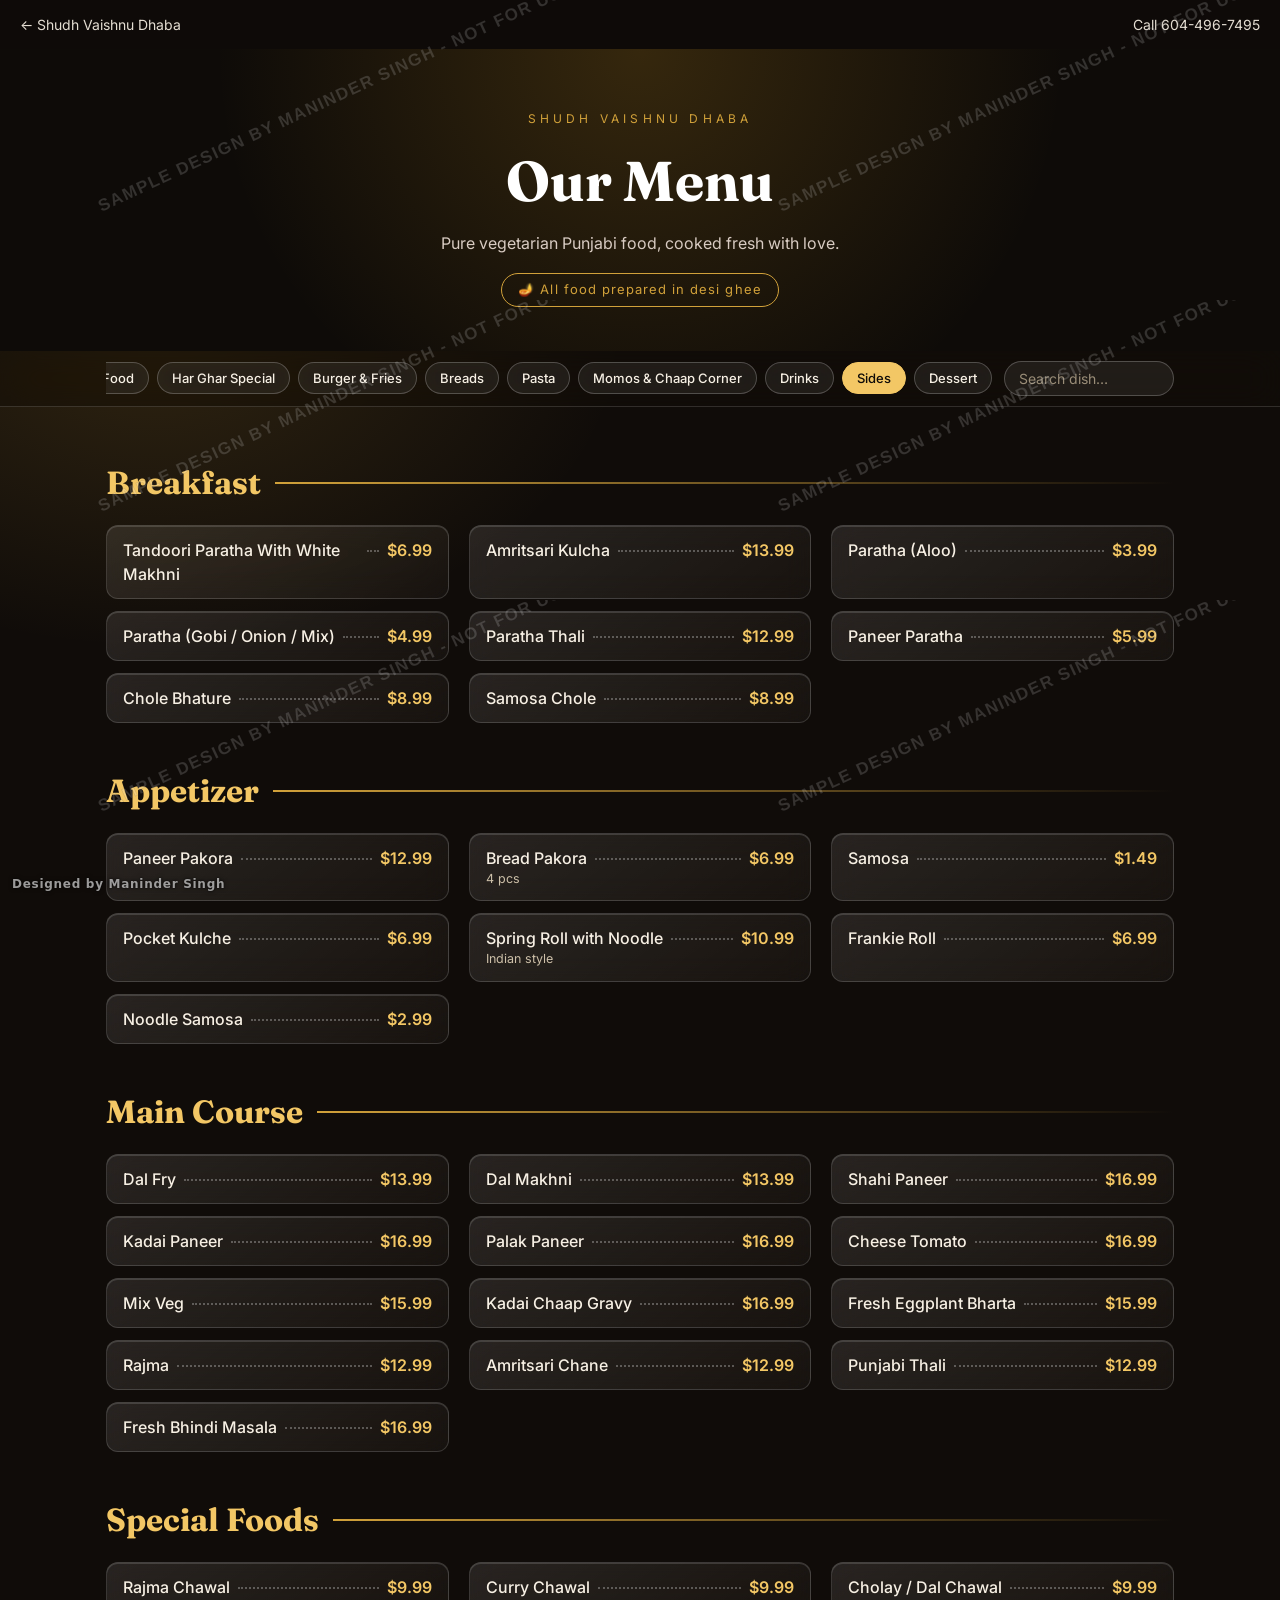
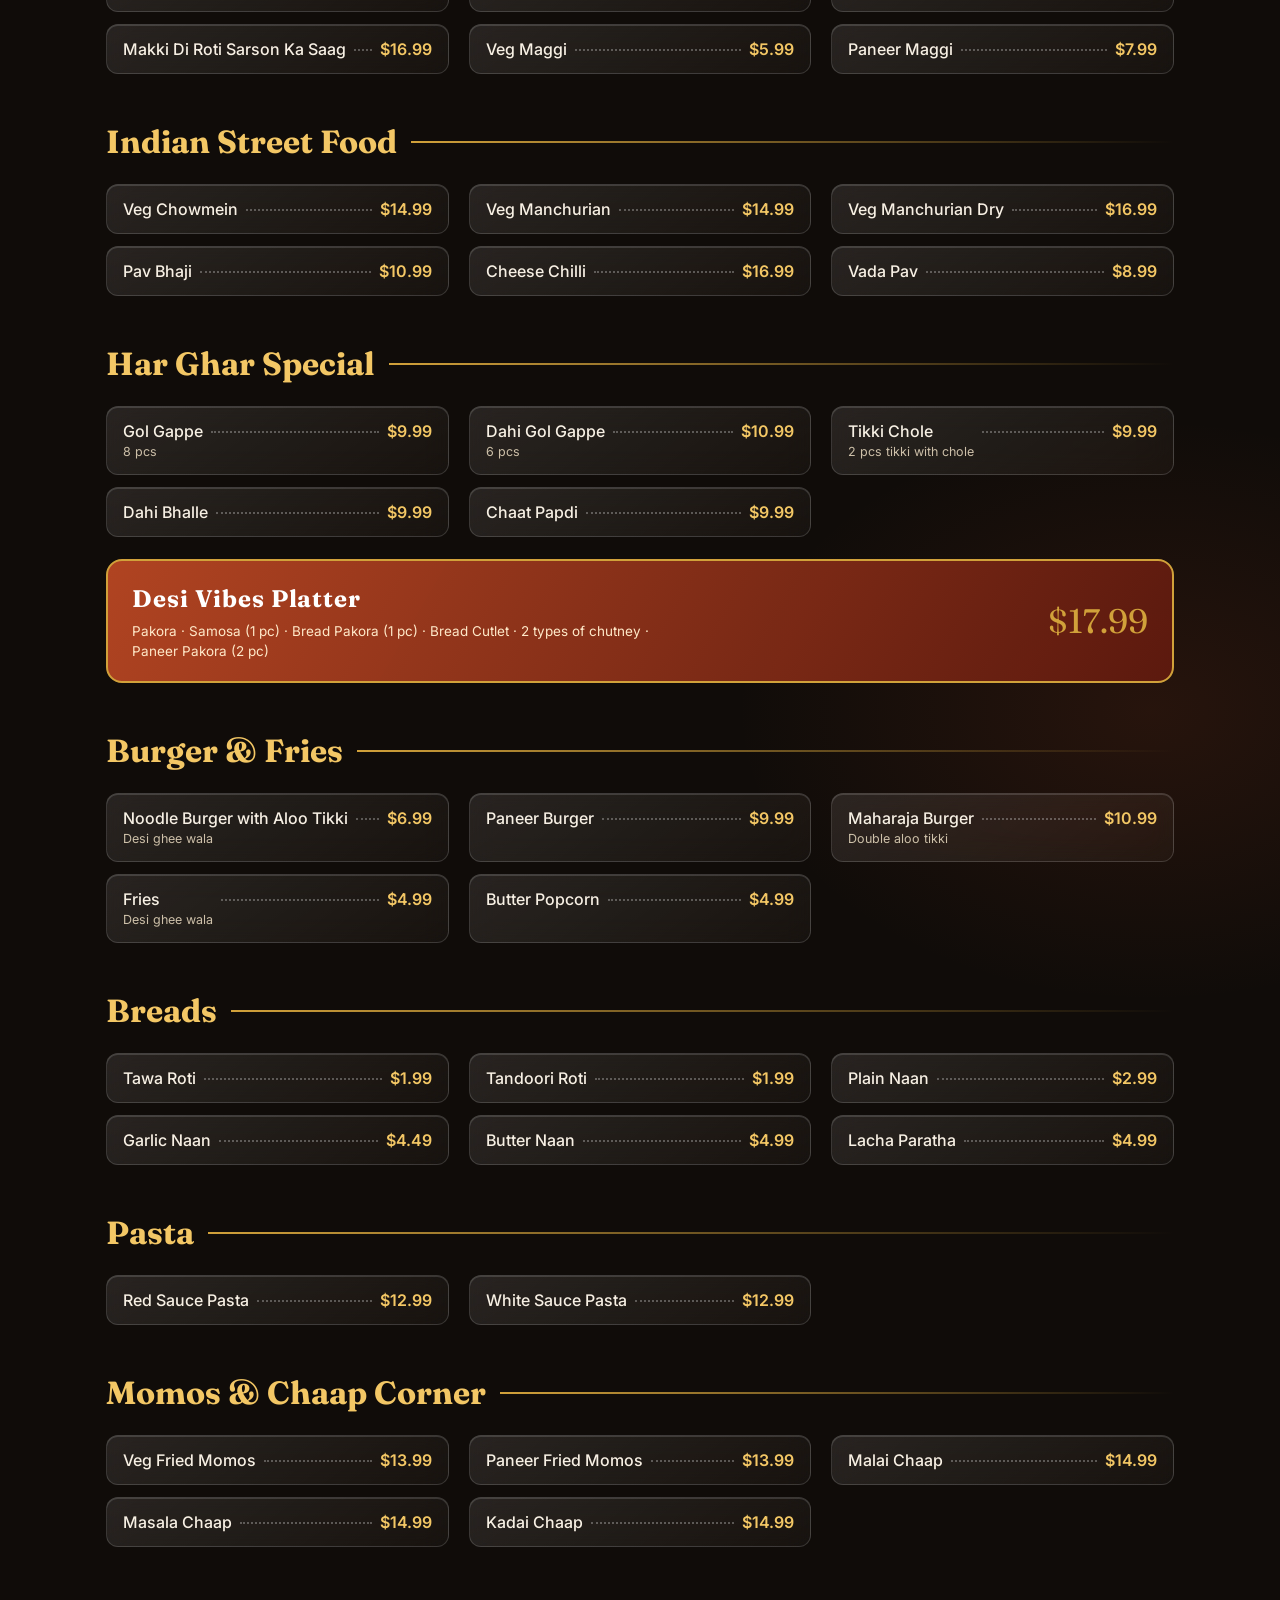
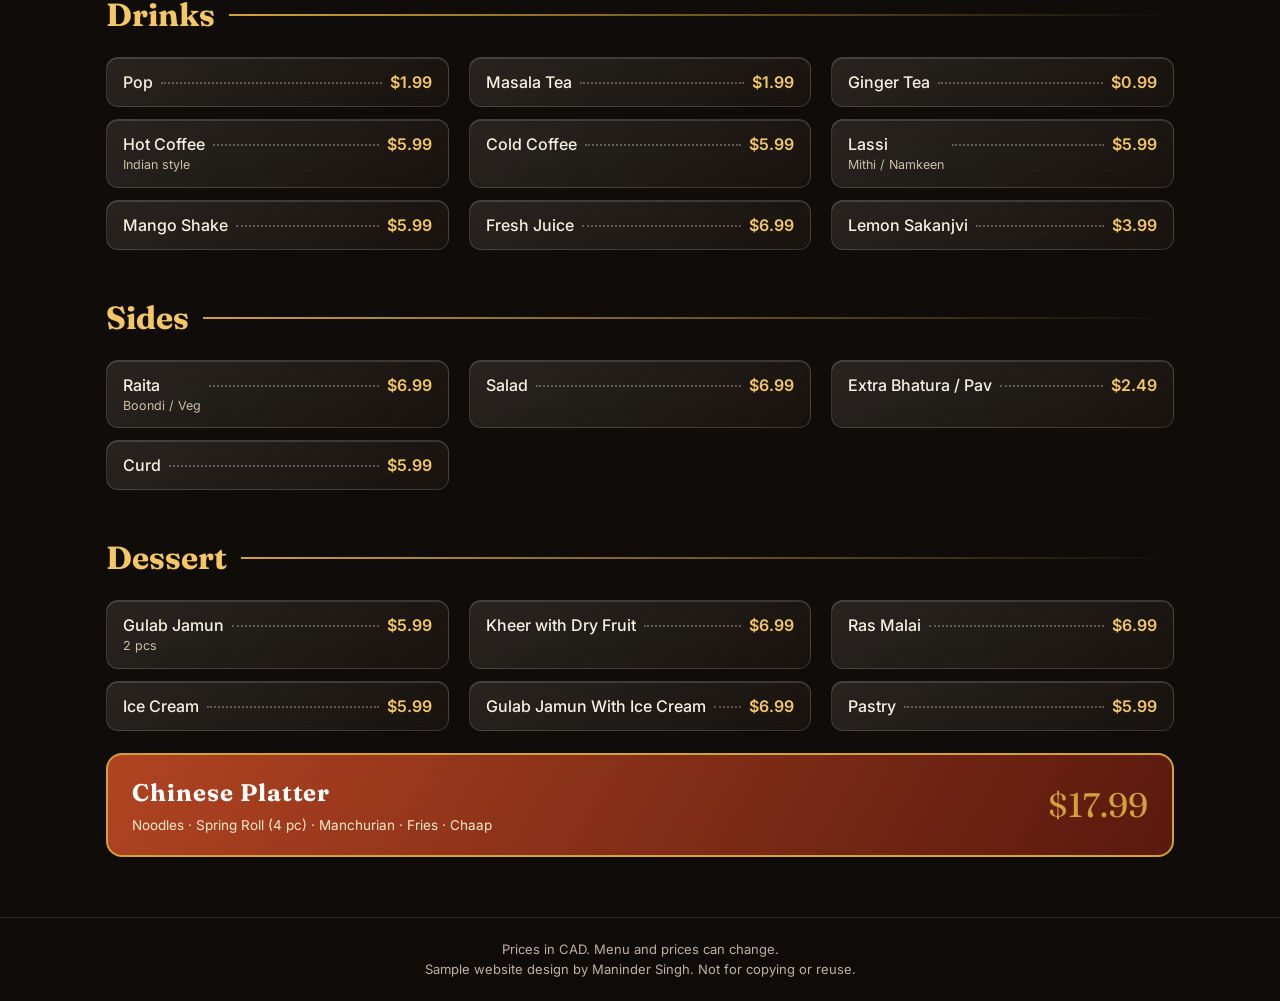
<file: menu.html>
<!DOCTYPE html>
<html lang="en">
<head>
<!-- (c) 2026 Maninder Singh. Original design and code. Sample for the owner of Shudh Vaishnu Dhaba only. Copying or reuse without written permission is not allowed. -->

<!-- (c) 2026 Maninder Singh. All rights reserved. This design and code were created by Maninder Singh as a private demo. Do not copy, reuse, clone or distribute without written permission. -->
<meta name="author" content="Maninder Singh">
<meta name="copyright" content="(c) 2026 Maninder Singh">
<meta charset="UTF-8">
<meta name="viewport" content="width=device-width, initial-scale=1">
<title>Menu | Shudh Vaishnu Dhaba</title>
<link rel="preconnect" href="https://fonts.googleapis.com">
<link href="https://fonts.googleapis.com/css2?family=Playfair+Display:wght@600;700&family=Poppins:wght@400;500;600&display=swap" rel="stylesheet">
<style>
  /* ====== CHANGE THESE 8 LINES TO MATCH YOUR SITE THEME ====== */
  :root {
    --bg:        #fbf5e9;   /* page background (cream) */
    --card:      #fffdf8;   /* card background */
    --ink:       #2a1a14;   /* main text */
    --muted:     #7a6a5f;   /* small text */
    --primary:   #a4161a;   /* deep red: headings, prices */
    --accent:    #e9a825;   /* saffron/gold: lines, highlights */
    --dark:      #1d1310;   /* dark bands */
    --font-head: 'Playfair Display', Georgia, serif;
    --font-body: 'Poppins', system-ui, sans-serif;
  }
  * { box-sizing: border-box; }
  html { scroll-behavior: smooth; }
  body { margin:0; background:var(--bg); color:var(--ink); font-family:var(--font-body); line-height:1.5; }

  /* ---- Hero ---- */
  .menu-hero { background:var(--dark); color:#fff; text-align:center; padding:56px 16px 44px;
    background-image:radial-gradient(circle at 50% 0, rgba(233,168,37,.18), transparent 60%); }
  .menu-hero small { letter-spacing:.35em; color:var(--accent); font-size:12px; text-transform:uppercase; }
  .menu-hero h1 { font-family:var(--font-head); font-size:clamp(34px,6vw,56px); margin:10px 0 8px; }
  .menu-hero p { margin:0 auto; max-width:520px; color:#d8cbc2; }
  .ghee { display:inline-block; margin-top:18px; border:1px solid var(--accent); color:var(--accent);
    padding:6px 16px; border-radius:99px; font-size:13px; letter-spacing:.08em; }

  /* ---- Sticky category bar + search ---- */
  .bar { position:sticky; top:0; z-index:10; background:rgba(251,245,233,.95); backdrop-filter:blur(6px);
    border-bottom:1px solid #eadfca; }
  .bar-in { max-width:1100px; margin:auto; padding:10px 16px; display:flex; gap:12px; align-items:center; }
  .chips { display:flex; gap:8px; overflow-x:auto; flex:1; scrollbar-width:none; }
  .chips::-webkit-scrollbar { display:none; }
  .chip { white-space:nowrap; border:1px solid #e3d5b8; background:var(--card); color:var(--ink);
    padding:7px 14px; border-radius:99px; font:500 13px var(--font-body); cursor:pointer; text-decoration:none; transition:.2s; }
  .chip:hover { border-color:var(--primary); }
  .chip.active { background:var(--primary); border-color:var(--primary); color:#fff; }
  #search { width:170px; padding:8px 14px; border:1px solid #e3d5b8; border-radius:99px; background:var(--card);
    font:14px var(--font-body); color:var(--ink); }
  #search:focus { outline:2px solid var(--accent); border-color:transparent; }

  /* ---- Sections ---- */
  main { max-width:1100px; margin:auto; padding:8px 16px 60px; }
  section { padding-top:44px; scroll-margin-top:64px; }
  .sec-head { display:flex; align-items:center; gap:14px; margin-bottom:18px; }
  .sec-head h2 { font-family:var(--font-head); color:var(--primary); font-size:clamp(24px,4vw,32px); margin:0; white-space:nowrap; }
  .sec-head::after { content:""; flex:1; height:2px; background:linear-gradient(90deg,var(--accent),transparent); }
  .grid { display:grid; grid-template-columns:repeat(auto-fill,minmax(320px,1fr)); gap:12px 20px; }
  .item { background:var(--card); border:1px solid #efe3c9; border-radius:12px; padding:12px 16px;
    display:flex; align-items:baseline; gap:8px; transition:.2s; }
  .item:hover { transform:translateY(-2px); box-shadow:0 8px 20px rgba(120,60,20,.10); border-color:var(--accent); }
  .name { font-weight:500; }
  .name em { display:block; font-style:normal; color:var(--muted); font-size:12.5px; font-weight:400; }
  .dots { flex:1; border-bottom:2px dotted #d9c9a6; transform:translateY(-4px); min-width:12px; }
  .price { font-weight:600; color:var(--primary); white-space:nowrap; }
  .item.hide { display:none; }

  /* ---- Platter banners ---- */
  .platter { margin-top:22px; background:linear-gradient(120deg,var(--primary),#7d0f13); color:#fff; border-radius:16px;
    padding:20px 24px; display:flex; justify-content:space-between; align-items:center; gap:16px; flex-wrap:wrap;
    border:2px solid var(--accent); }
  .platter h3 { font-family:var(--font-head); margin:0 0 4px; font-size:24px; letter-spacing:.04em; }
  .platter p { margin:0; font-size:13.5px; color:#ffe9c9; max-width:560px; }
  .platter .big { font-family:var(--font-head); font-size:34px; color:var(--accent); }

  #empty { display:none; text-align:center; color:var(--muted); padding:50px 0; }
  footer { background:var(--dark); color:#bfb1a7; text-align:center; padding:22px 16px; font-size:13px; }
  @media (max-width:560px) { #search { width:110px; } .grid { grid-template-columns:1fr; } }
</style>
<link href="https://fonts.googleapis.com/css2?family=Fraunces:opsz,wght@9..144,600;9..144,700&family=Inter:wght@400;500;600&display=swap" rel="stylesheet">
<style id="site-theme">
/* Matches the main site: dark background, cream text, gold accents, glass cards. */
:root{--bg:#100c09;--card:rgba(255,255,255,.06);--ink:#f7f0e4;--muted:#cdc0a9;--primary:#f3c765;--accent:#d1a13a;--dark:#0e0b08;
  --font-head:'Fraunces',Georgia,serif;--font-body:'Inter',system-ui,sans-serif;}
body{background:
  radial-gradient(45rem 30rem at 12% 8%,rgba(209,161,58,.16),transparent 65%),
  radial-gradient(40rem 28rem at 90% 55%,rgba(193,74,36,.13),transparent 65%),
  #100c09;}
.site-back{display:flex;justify-content:space-between;gap:12px;padding:14px 20px;background:rgba(14,11,8,.9);font-size:14px;}
.site-back a{color:#f7f0e4;text-decoration:none;opacity:.92;}
.site-back a:hover{color:var(--primary);opacity:1;}
.bar{background:rgba(16,12,9,.5);-webkit-backdrop-filter:blur(18px) saturate(1.5);backdrop-filter:blur(18px) saturate(1.5);
  border-bottom:1px solid rgba(255,255,255,.14);}
.chip{border-color:rgba(255,255,255,.22);background:rgba(255,255,255,.07);
  -webkit-backdrop-filter:blur(10px);backdrop-filter:blur(10px);}
.chip:hover{border-color:var(--primary);}
.chip.active{color:#0e0b08;}
#search{border-color:rgba(255,255,255,.22);background:rgba(255,255,255,.07);color:var(--ink);}
#search::placeholder{color:#9a8d78;}
.item{background:linear-gradient(145deg,rgba(255,255,255,.10),rgba(255,255,255,.03));
  border-color:rgba(255,255,255,.15);
  -webkit-backdrop-filter:blur(14px) saturate(1.3);backdrop-filter:blur(14px) saturate(1.3);
  box-shadow:inset 0 1px 0 rgba(255,255,255,.14);}
.item:hover{border-color:rgba(243,199,101,.7);
  box-shadow:0 10px 24px -12px rgba(0,0,0,.7),inset 0 1px 0 rgba(255,255,255,.2);}
.dots{border-bottom-color:rgba(255,255,255,.28);}
.platter{background:linear-gradient(120deg,rgba(193,74,36,.9),rgba(96,26,14,.92));}
footer{border-top:1px solid rgba(255,255,255,.1);}
</style><style id="ue-link">a.item,a.platter{text-decoration:none;color:inherit;cursor:pointer;}a.platter{color:#fff;}</style></head>
<body>

<div class="site-back"><a href="index.html">&larr; Shudh Vaishnu Dhaba</a><a href="tel:+16044967495">Call 604-496-7495</a></div>
<header class="menu-hero">
  <small>Shudh Vaishnu Dhaba</small>
  <h1>Our Menu</h1>
  <p>Pure vegetarian Punjabi food, cooked fresh with love.</p>
  <span class="ghee">🪔 All food prepared in desi ghee</span>
</header>

<div class="bar"><div class="bar-in">
  <nav class="chips" id="chips"></nav>
  <input id="search" type="search" placeholder="Search dish…" aria-label="Search menu">
</div></div>

<main id="menu"></main>
<p id="empty">No dish found. Try another word.</p>
<footer>Prices in CAD. Menu and prices can change.<br>Sample website design by Maninder Singh. Not for copying or reuse.</footer>

<script>
/* ====== MENU DATA — edit dishes and prices here ====== */
const MENU = [
 {id:'breakfast', title:'Breakfast', items:[
  ['Tandoori Paratha With White Makhni',6.99],['Amritsari Kulcha',13.99],['Paratha (Aloo)',3.99],
  ['Paratha (Gobi / Onion / Mix)',4.99],['Paratha Thali',12.99],['Paneer Paratha',5.99],
  ['Chole Bhature',8.99],['Samosa Chole',8.99]]},
 {id:'appetizer', title:'Appetizer', items:[
  ['Paneer Pakora',12.99],['Bread Pakora','4 pcs',6.99],['Samosa',1.49],['Pocket Kulche',6.99],
  ['Spring Roll with Noodle','Indian style',10.99],['Frankie Roll',6.99],['Noodle Samosa',2.99]]},
 {id:'main', title:'Main Course', items:[
  ['Dal Fry',13.99],['Dal Makhni',13.99],['Shahi Paneer',16.99],['Kadai Paneer',16.99],['Palak Paneer',16.99],
  ['Cheese Tomato',16.99],['Mix Veg',15.99],['Kadai Chaap Gravy',16.99],['Fresh Eggplant Bharta',15.99],
  ['Rajma',12.99],['Amritsari Chane',12.99],['Punjabi Thali',12.99],['Fresh Bhindi Masala',16.99]]},
 {id:'special', title:'Special Foods', items:[
  ['Rajma Chawal',9.99],['Curry Chawal',9.99],['Cholay / Dal Chawal',9.99],
  ['Makki Di Roti Sarson Ka Saag',16.99],['Veg Maggi',5.99],['Paneer Maggi',7.99]]},
 {id:'street', title:'Indian Street Food', items:[
  ['Veg Chowmein',14.99],['Veg Manchurian',14.99],['Veg Manchurian Dry',16.99],['Pav Bhaji',10.99],
  ['Cheese Chilli',16.99],['Vada Pav',8.99]]},
 {id:'hargar', title:'Har Ghar Special', items:[
  ['Gol Gappe','8 pcs',9.99],['Dahi Gol Gappe','6 pcs',10.99],['Tikki Chole','2 pcs tikki with chole',9.99],
  ['Dahi Bhalle',9.99],['Chaat Papdi',9.99]],
  platter:{name:'Desi Vibes Platter',price:17.99,
   desc:'Pakora · Samosa (1 pc) · Bread Pakora (1 pc) · Bread Cutlet · 2 types of chutney · Paneer Pakora (2 pc)'}},
 {id:'burger', title:'Burger & Fries', items:[
  ['Noodle Burger with Aloo Tikki','Desi ghee wala',6.99],['Paneer Burger',9.99],
  ['Maharaja Burger','Double aloo tikki',10.99],['Fries','Desi ghee wala',4.99],['Butter Popcorn',4.99]]},
 {id:'breads', title:'Breads', items:[
  ['Tawa Roti',1.99],['Tandoori Roti',1.99],['Plain Naan',2.99],['Garlic Naan',4.49],['Butter Naan',4.99],['Lacha Paratha',4.99]]},
 {id:'pasta', title:'Pasta', items:[['Red Sauce Pasta',12.99],['White Sauce Pasta',12.99]]},
 {id:'momos', title:'Momos & Chaap Corner', items:[
  ['Veg Fried Momos',13.99],['Paneer Fried Momos',13.99],['Malai Chaap',14.99],['Masala Chaap',14.99],['Kadai Chaap',14.99]]},
 {id:'drinks', title:'Drinks', items:[
  ['Pop',1.99],['Masala Tea',1.99],['Ginger Tea',0.99],['Hot Coffee','Indian style',5.99],['Cold Coffee',5.99],
  ['Lassi','Mithi / Namkeen',5.99],['Mango Shake',5.99],['Fresh Juice',6.99],['Lemon Sakanjvi',3.99]]},
 {id:'sides', title:'Sides', items:[
  ['Raita','Boondi / Veg',6.99],['Salad',6.99],['Extra Bhatura / Pav',2.49],['Curd',5.99]]},
 {id:'dessert', title:'Dessert', items:[
  ['Gulab Jamun','2 pcs',5.99],['Kheer with Dry Fruit',6.99],['Ras Malai',6.99],['Ice Cream',5.99],
  ['Gulab Jamun With Ice Cream',6.99],['Pastry',5.99]],
  platter:{name:'Chinese Platter',price:17.99,desc:'Noodles · Spring Roll (4 pc) · Manchurian · Fries · Chaap'}},
];

const menu = document.getElementById('menu'), chips = document.getElementById('chips');
const ORDER = 'href="https://www.ubereats.com/ca/store/shudh-vaishnu-dhaba/mDxi59yCU-KWQm2ECL5nJw?diningMode=DELIVERY&amp;ps=1&amp;sc=SEARCH_SUGGESTION" target="_blank" rel="noopener"';
const money = n => '$' + n.toFixed(2);

MENU.forEach(cat => {
  const sec = document.createElement('section'); sec.id = cat.id;
  sec.innerHTML = `<div class="sec-head"><h2>${cat.title}</h2></div><div class="grid">` +
    cat.items.map(i => {
      const [n, note, p] = i.length === 3 ? i : [i[0], '', i[1]];
      return `<a class="item" ${ORDER}><span class="name">${n}${note ? `<em>${note}</em>` : ''}</span>
              <span class="dots"></span><span class="price">${money(p)}</span></a>`;
    }).join('') + `</div>` +
    (cat.platter ? `<a class="platter" ${ORDER}><div><h3>${cat.platter.name}</h3><p>${cat.platter.desc}</p></div>
       <div class="big">${money(cat.platter.price)}</div></a>` : '');
  menu.appendChild(sec);
  const a = document.createElement('a'); a.className = 'chip'; a.href = '#' + cat.id; a.textContent = cat.title;
  chips.appendChild(a);
});

/* highlight chip of the section you are reading */
const chipEls = [...chips.children];
const io = new IntersectionObserver(es => es.forEach(e => {
  if (e.isIntersecting) {
    chipEls.forEach(c => c.classList.toggle('active', c.getAttribute('href') === '#' + e.target.id));
    chipEls.find(c => c.classList.contains('active'))?.scrollIntoView({inline:'center', block:'nearest'});
  }
}), {rootMargin:'-30% 0px -60% 0px'});
document.querySelectorAll('section').forEach(s => io.observe(s));

/* search */
document.getElementById('search').addEventListener('input', e => {
  const q = e.target.value.trim().toLowerCase(); let any = false;
  document.querySelectorAll('section').forEach(sec => {
    let shown = 0;
    sec.querySelectorAll('.item').forEach(it => {
      const ok = !q || it.textContent.toLowerCase().includes(q);
      it.classList.toggle('hide', !ok); if (ok) shown++;
    });
    sec.style.display = shown ? '' : 'none'; if (shown) any = true;
  });
  document.getElementById('empty').style.display = any ? 'none' : 'block';
});
</script>
<style id="mobile-fix">
@media (max-width:700px){ .wm-mark{display:none;} .wm-tile{z-index:300;opacity:.55;background-size:480px 212px;} }
</style>
<style id="wm-tile">.wm-tile{position:fixed;inset:0;z-index:99998;pointer-events:none;user-select:none;-webkit-user-select:none;background-image:url("data:image/svg+xml,%3Csvg xmlns='http://www.w3.org/2000/svg' width='680' height='300'%3E%3Ctext x='340' y='150' text-anchor='middle' transform='rotate%28-25 230 130%29' font-family='Arial,sans-serif' font-size='17' font-weight='700' letter-spacing='1.5' fill='white' fill-opacity='0.16' stroke='black' stroke-opacity='0.12' stroke-width='0.6'%3ESAMPLE DESIGN BY MANINDER SINGH - NOT FOR USE%3C/text%3E%3C/svg%3E");background-repeat:repeat;}@media print{.wm-tile{display:block}}</style>
<div class="wm-tile" aria-hidden="true"></div>
<style id="wm-style">.wm-mark{position:fixed;left:12px;bottom:10px;z-index:99999;font:600 12px/1 system-ui,Arial,sans-serif;letter-spacing:.06em;color:rgba(255,255,255,.6);text-shadow:0 0 4px rgba(0,0,0,.7),0 0 2px rgba(0,0,0,.7);pointer-events:none;user-select:none;-webkit-user-select:none;}</style>
<div class="wm-mark" aria-hidden="true">Designed by Maninder Singh</div>
<script>console.log('%c(c) 2026 Maninder Singh - design and code. Not for copying or reuse.','color:#f3c765;font-weight:bold;font-size:13px');</script>
</body>
</html>
</file>
